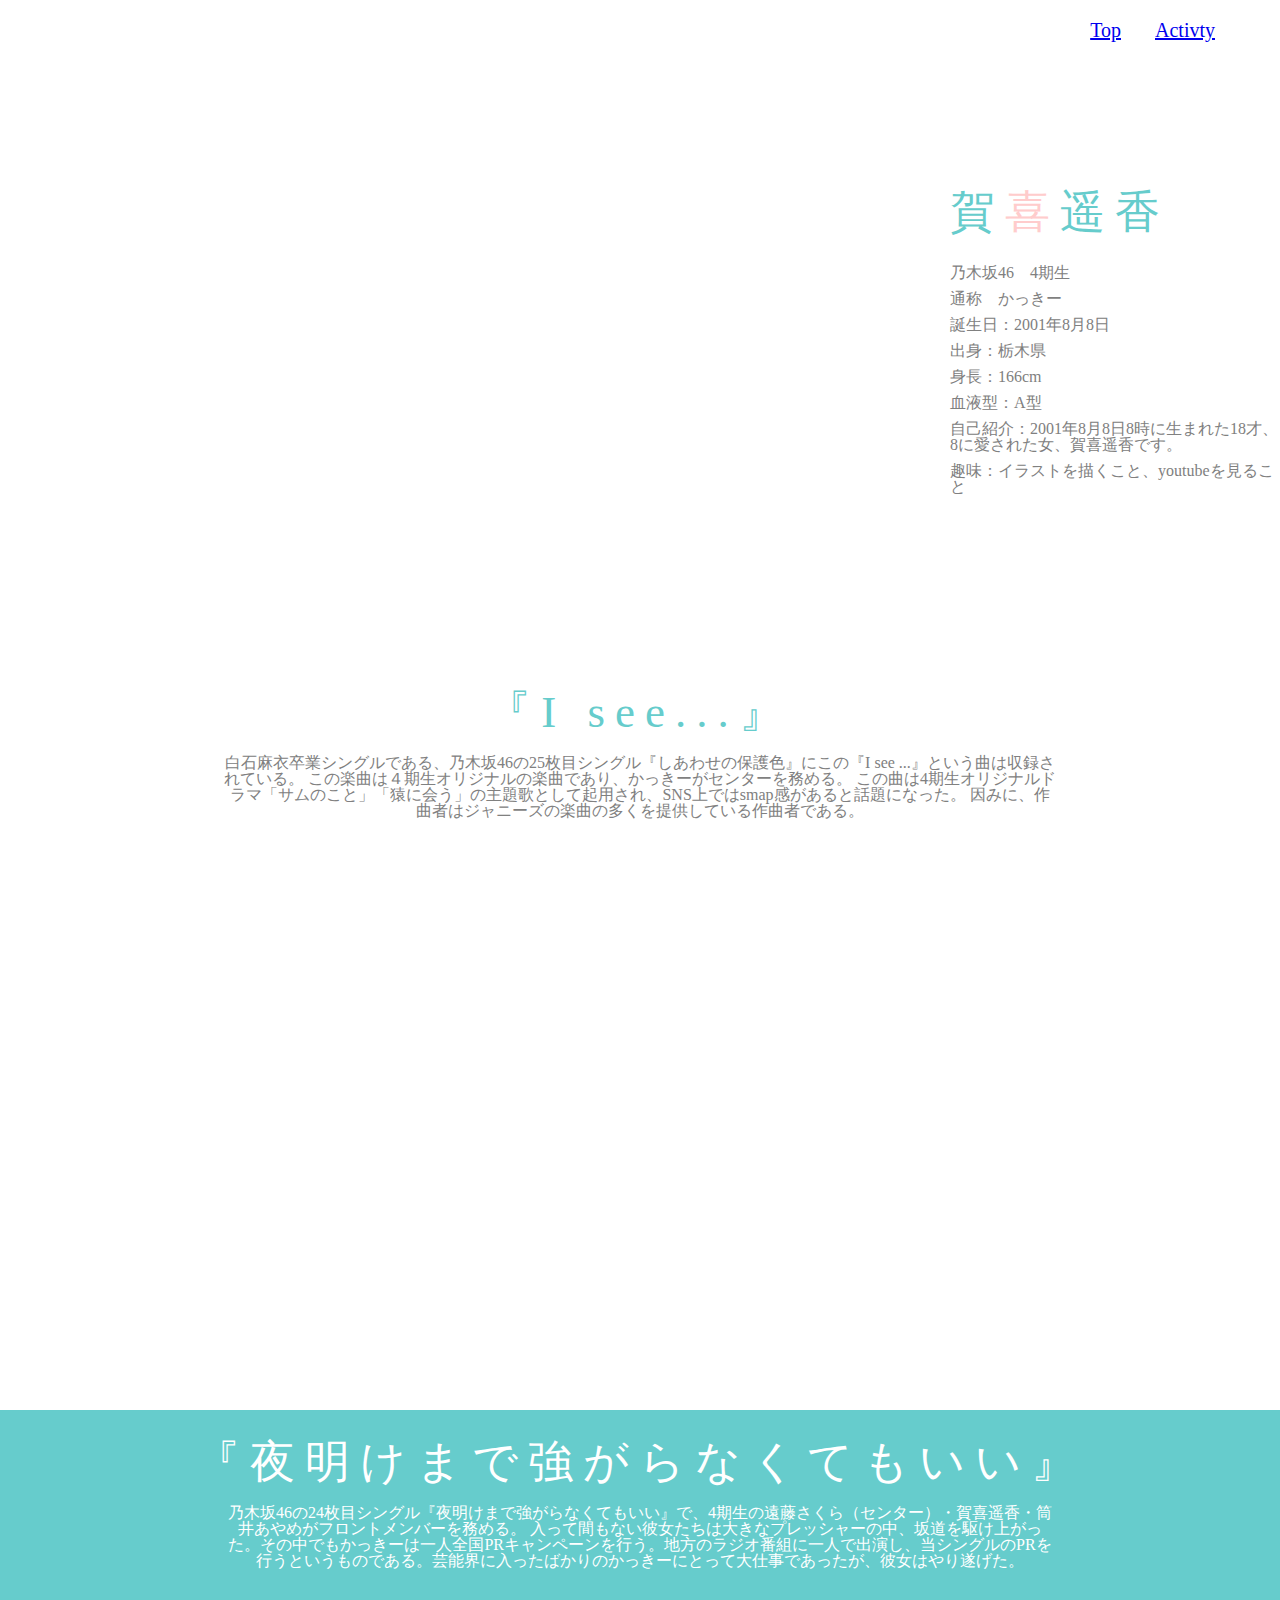
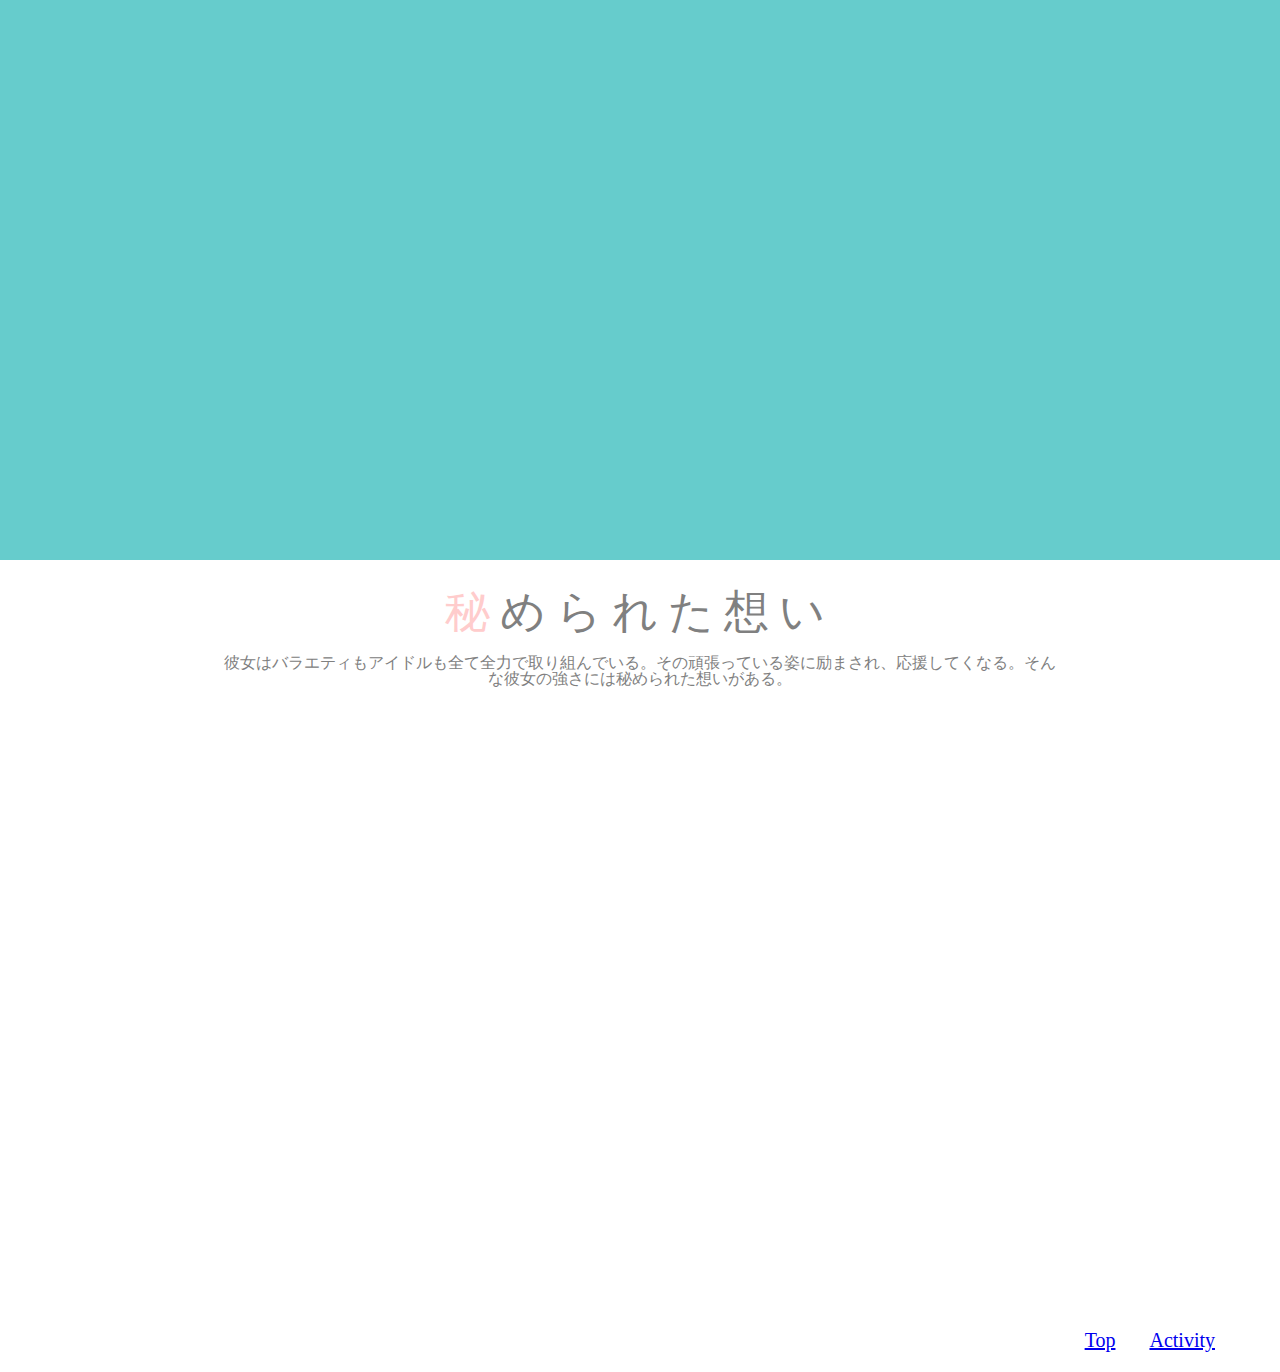
<file: index.html>
<!DOCTYPE html>
<html>
<head>
  <!-- Global site tag (gtag.js) - Google Analytics -->
<script async src="https://www.googletagmanager.com/gtag/js?id=UA-166890634-1"></script>
<script>
  window.dataLayer = window.dataLayer || [];
  function gtag(){dataLayer.push(arguments);}
  gtag('js', new Date());

  gtag('config', 'UA-166890634-1');
</script>
  <meta charset="utf-8">
  <meta name="viewport" content="width=device-width, initial-scale=1.0">
  <title>乃木坂46次期エース候補　賀喜遥香</title>
  <link rel="stylesheet" href="stylesheet.css">
</head>
<body>

<!--ヘッダー-->
    <header>
      <ul class="headmenu">
       <li><a href="index.html">Top</a></li>
       <li><a href="activity.html">Activty</a></li>
      </ul>
   </header>

<!--かっきーのprofile-->
<div class="response">

</div>
   <div class="profile">
     <ul class="setumei">
      <li class="name">賀<span class="yorokobi">喜</span>遥香</li>
      <li>乃木坂46　4期生</li>
      <li>通称　かっきー</li>
      <li>誕生日：2001年8月8日</li>
      <li>出身：栃木県</li>
      <li>身長：166cm</li>
      <li>血液型：A型</li>
      <li>自己紹介：2001年8月8日8時に生まれた18才、<br>8に愛された女、賀喜遥香です。</li>
      <li>趣味：イラストを描くこと、youtubeを見ること</li>
     </ul>
   </div>
   <div class="profile-response">
     <ul class="setumei">
      <li class="name">賀<span class="yorokobi">喜</span>遥香</li>
      <li>乃木坂46　4期生</li>
      <li>通称　かっきー</li>
      <li>誕生日：2001年8月8日</li>
      <li>出身：栃木県</li>
      <li>身長：166cm</li>
      <li>血液型：A型</li>
      <li>自己紹介：2001年8月8日8時に生まれた18才、<br>8に愛された女、賀喜遥香です。</li>
      <li>趣味：イラストを描くこと、youtubeを見ること</li>
     </ul>
   </div>
<!--かっきーのi see-->
  <div class="theme isee">
    <h1 class="title">『I see...』</h1>
    <div class="syoukaibun">
     <h2>白石麻衣卒業シングルである、乃木坂46の25枚目シングル『しあわせの保護色』にこの『I see ...』という曲は収録されている。
      この楽曲は４期生オリジナルの楽曲であり、かっきーがセンターを務める。
      この曲は4期生オリジナルドラマ「サムのこと」「猿に会う」の主題歌として起用され、SNS上ではsmap感があると話題になった。
      因みに、作曲者はジャニーズの楽曲の多くを提供している作曲者である。</h2>
    </div>
     <iframe class="youtube" width=50% height=70% src="https://www.youtube.com/embed/nGZXxzN4-Pc?list=RDnGZXxzN4-Pc" frameborder="0" allow="accelerometer; autoplay; encrypted-media; gyroscope; picture-in-picture" allowfullscreen></iframe>
  </div>

<!--かっきーのyoake-->
  <div class="theme yoake">
    <h1 class="title">『夜明けまで強がらなくてもいい』</h1>
    <div class="syoukaibun">
     <h2>乃木坂46の24枚目シングル『夜明けまで強がらなくてもいい』で、4期生の遠藤さくら（センター）・賀喜遥香・筒井あやめがフロントメンバーを務める。 入って間もない彼女たちは大きなプレッシャーの中、坂道を駆け上がった。その中でもかっきーは一人全国PRキャンペーンを行う。地方のラジオ番組に一人で出演し、当シングルのPRを行うというものである。芸能界に入ったばかりのかっきーにとって大仕事であったが、彼女はやり遂げた。</h2>
    </div>
      <iframe class="youtube" width=50% height=70%x src="https://www.youtube.com/embed/9yCEYQeMqJc" frameborder="0" allow="accelerometer; autoplay; encrypted-media; gyroscope; picture-in-picture" allowfullscreen></iframe>
    </div>

<!--かっきーのomoi-->
  <div class="theme omoi">
    <h1 class="title"><span class="yorokobi">秘</span>められた想い</h1>
    <div class="syoukaibun">
     <h2>彼女はバラエティもアイドルも全て全力で取り組んでいる。その頑張っている姿に励まされ、応援してくなる。そんな彼女の強さには秘められた想いがある。</h2>
    </div>
      <iframe class="youtube" width=50% height=70% src="https://www.youtube.com/embed/g1GP7h9U2tE" frameborder="0" allow="accelerometer; autoplay; encrypted-media; gyroscope; picture-in-picture" allowfullscreen></iframe>
  </div>

<!--footer-->
  <fotter>
    <ul class="headmenu">
     <li><a href="index.html">Top</a></li>
     <li><a href="activity.html">Activity</a></li>
    </ul>
  </fotter>

</body>
</html>
</file>
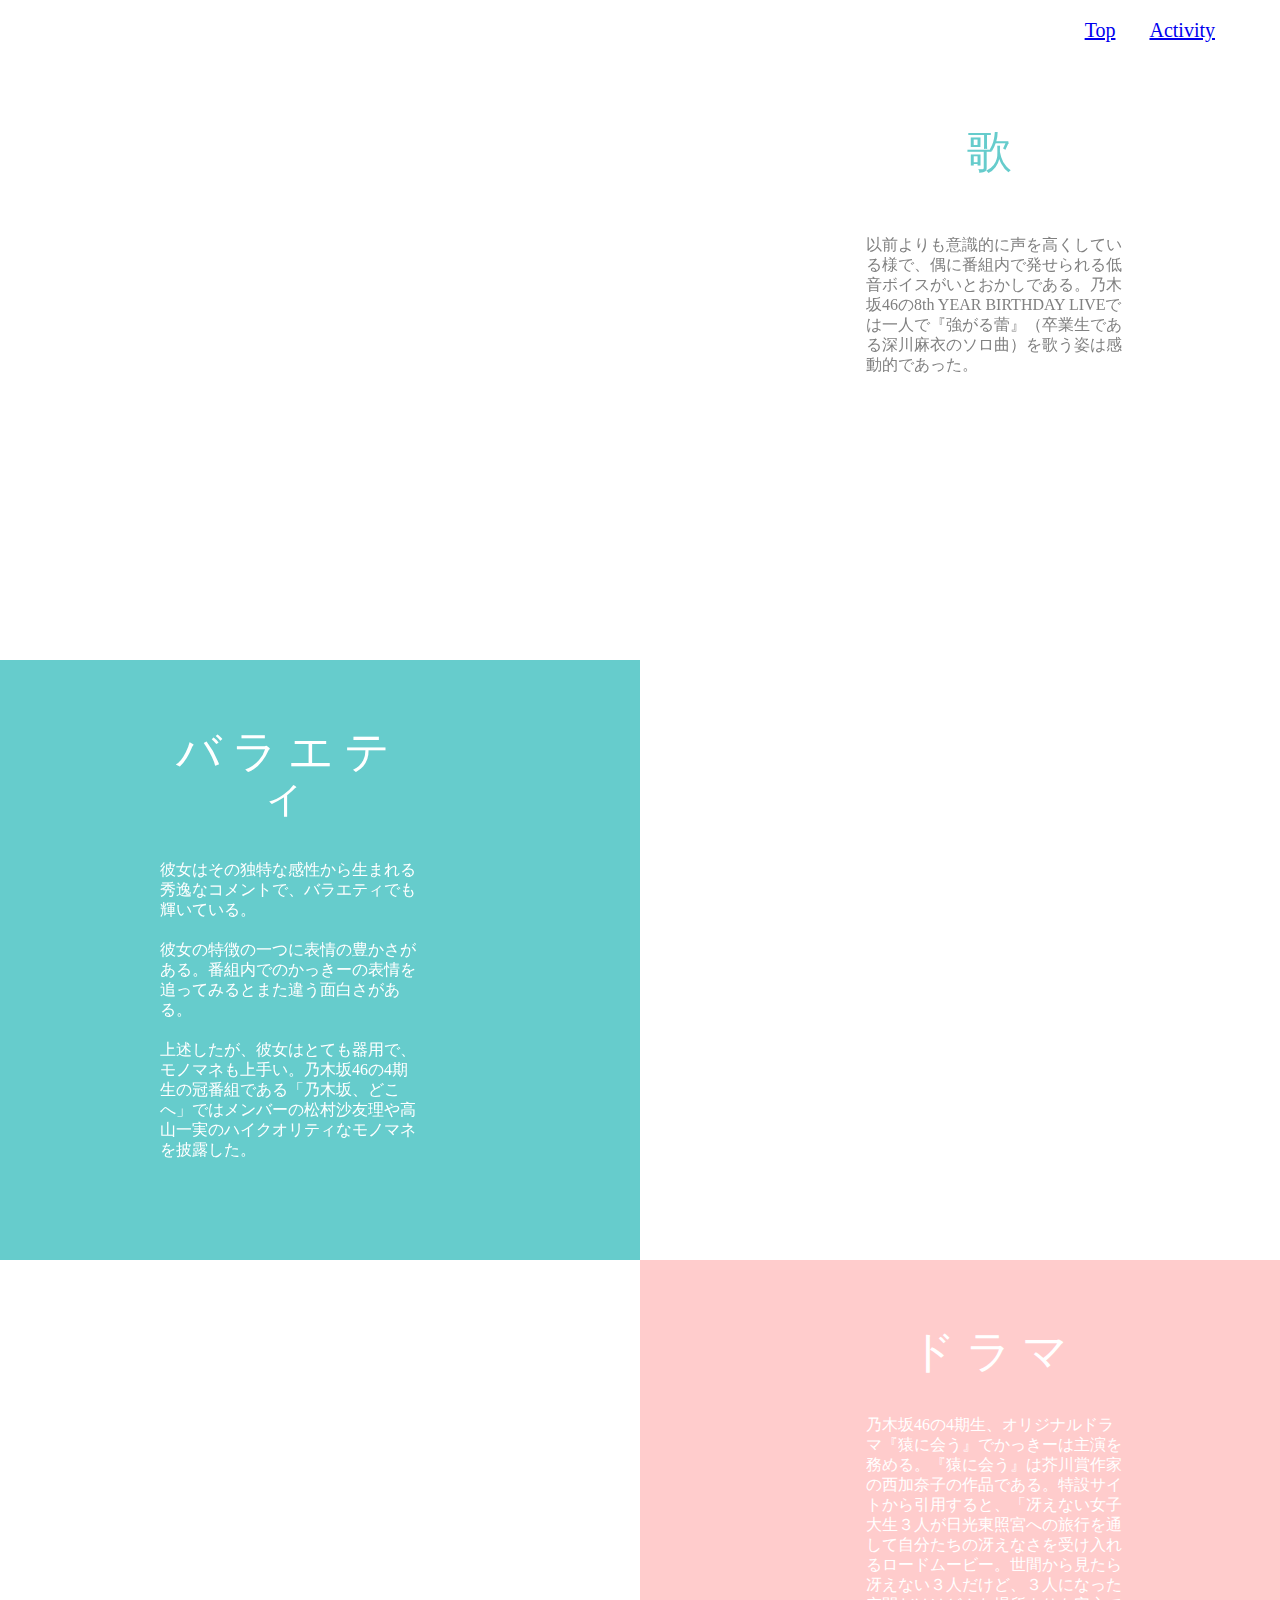
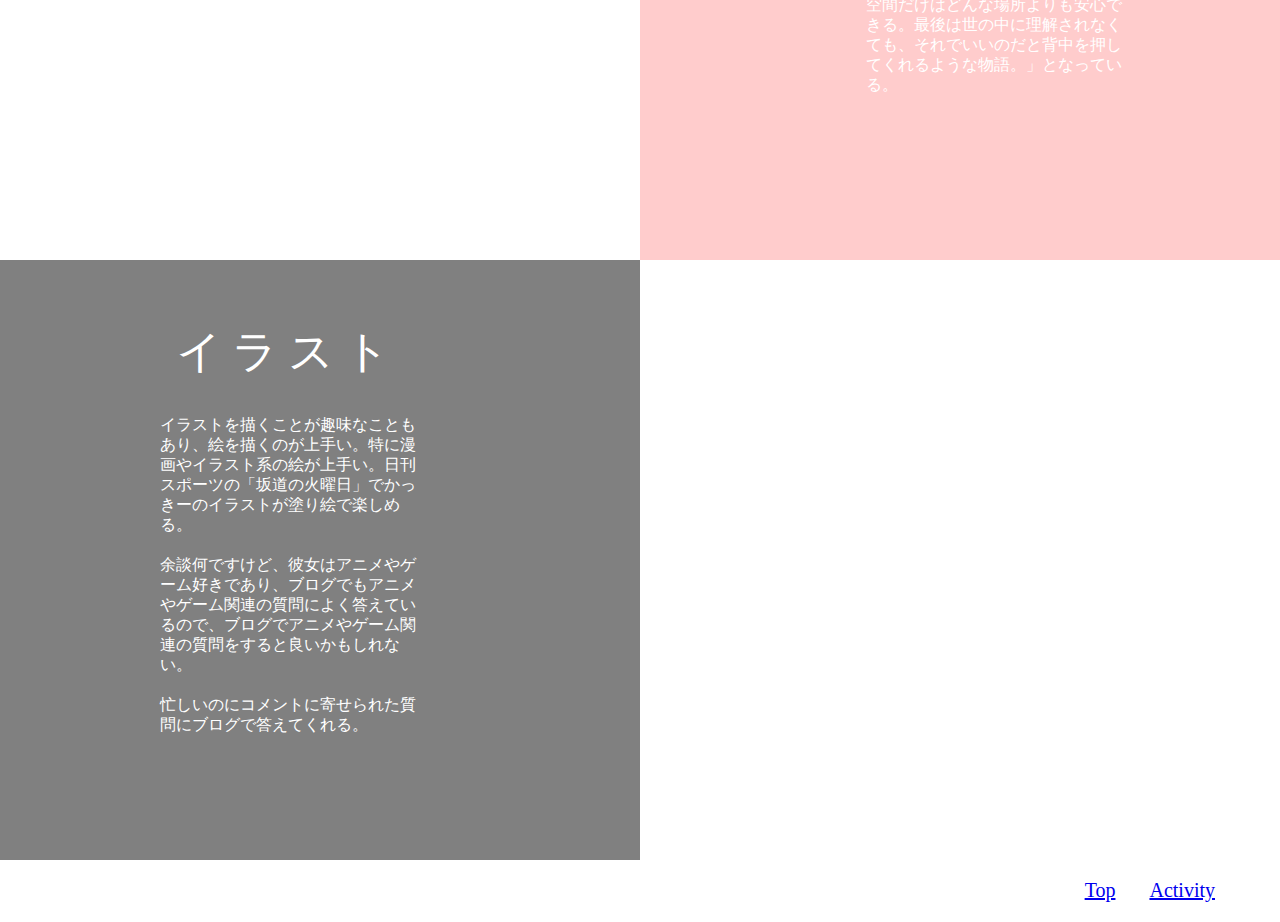
<file: activity.html>
<!DOCTYPE html>
<html>
<head>
   <!-- Global site tag (gtag.js) - Google Analytics -->
<script async src="https://www.googletagmanager.com/gtag/js?id=UA-166890634-1"></script>
<script>
  window.dataLayer = window.dataLayer || [];
  function gtag(){dataLayer.push(arguments);}
  gtag('js', new Date());
  gtag('config', 'UA-166890634-1');
</script>
  <meta charset="utf-8">
  <meta name="viewport" content="width=device-width, initial-scale=1.0">
  <title>乃木坂46次期エース候補　賀喜遥香 活動</title>
  <link rel="stylesheet" href="stylesheet_activity.css">
</head>
<body>
<!--ヘッダー-->
  <header>
    <ul class="headmenu">
     <li><a href="index.html">Top</a></li>
     <li><a href="activity.html">Activity</a></li>
    </ul>
 </header>


<!--歌-->
<div class="container">
<div class="theme uta">
  <div class="right">
  <h1 class="title song">歌</h1>
  <h2 class="syoukai">彼女は何事もそつなくこなし、番組内でも「ミス・パーフェクト」と称される。もちろん歌も上手く、彼女の特徴の一つとして響きの良い低音ボイスがある。その声から発せられる音はとても力強い。<br><br>以前よりも意識的に声を高くしている様で、偶に番組内で発せられる低音ボイスがいとおかしである。乃木坂46の8th YEAR BIRTHDAY LIVEでは一人で『強がる蕾』（卒業生である深川麻衣のソロ曲）を歌う姿は感動的であった。</h2>
  </div>
  <iframe class="youtube" width=50% height=80% src="https://www.youtube.com/embed/hangj0-EnV4" frameborder="0" allow="accelerometer; autoplay; encrypted-media; gyroscope; picture-in-picture" allowfullscreen></iframe>
  <div class="migi">
  <h1 class="title song">歌</h1>
  <h2 class="syoukai"彼女は何事もそつなくこなし、番組内でも「ミス・パーフェクト」と称される。もちろん歌も上手く、彼女の特徴の一つとして響きの良い低音ボイスがある。その声から発せられる音はとても力強い。<br><br>以前よりも意識的に声を高くしている様で、偶に番組内で発せられる低音ボイスがいとおかしである。乃木坂46の8th YEAR BIRTHDAY LIVEでは一人で『強がる蕾』（卒業生である深川麻衣のソロ曲）を歌う姿は感動的であった。</h2>
  </div>
</div>
<!--バラエティ-->
<div class="theme baraety">
  <div class="siro hidari">
  <h1 class="title">バラエティ</h1>
  <h2 class="syoukai">彼女はその独特な感性から生まれる秀逸なコメントで、バラエティでも輝いている。<br><br>彼女の特徴の一つに表情の豊かさがある。番組内でのかっきーの表情を追ってみるとまた違う面白さがある。<br><br>上述したが、彼女はとても器用で、モノマネも上手い。乃木坂46の4期生の冠番組である「乃木坂、どこへ」ではメンバーの松村沙友理や高山一実のハイクオリティなモノマネを披露した。</h2>
  </div>
  <iframe class="youtube" width=50% height=80% src="https://www.youtube.com/embed/3O1uOjrU8z4" frameborder="0" allow="accelerometer; autoplay; encrypted-media; gyroscope; picture-in-picture" allowfullscreen></iframe>
</div>
<!--ドラマ-->
<div class="theme dorama">
  <div class="siro right">
  <h1 class="title">ドラマ</h1>
  <h2 class="syoukai">乃木坂46の4期生、オリジナルドラマ『猿に会う』でかっきーは主演を務める。『猿に会う』は芥川賞作家の西加奈子の作品である。特設サイトから引用すると、「冴えない女子大生３人が日光東照宮への旅行を通して自分たちの冴えなさを受け入れるロードムービー。世間から見たら冴えない３人だけど、３人になった空間だけはどんな場所よりも安心できる。最後は世の中に理解されなくても、それでいいのだと背中を押してくれるような物語。」となっている。</h2>
  </div>
  <iframe class="youtube" width=50% height=80% src="https://www.youtube.com/embed/yutm0PMER14" frameborder="0" allow="accelerometer; autoplay; encrypted-media; gyroscope; picture-in-picture" allowfullscreen></iframe>
  <div class="siro migi">
  <h1 class="title">ドラマ</h1>
  <h2 class="syoukai">乃木坂46の4期生、オリジナルドラマ『猿に会う』でかっきーは主演を務める。『猿に会う』は芥川賞作家の西加奈子の作品である。特設サイトから引用すると、「冴えない女子大生３人が日光東照宮への旅行を通して自分たちの冴えなさを受け入れるロードムービー。世間から見たら冴えない３人だけど、３人になった空間だけはどんな場所よりも安心できる。最後は世の中に理解されなくても、それでいいのだと背中を押してくれるような物語。」となっている。</h2>
  </div>
</div>
<!--イラスト-->
<div class="theme illast">
  <div class="siro hidari">
  <h1 class="title">イラスト</h1>
  <h2 class="syoukai">イラストを描くことが趣味なこともあり、絵を描くのが上手い。特に漫画やイラスト系の絵が上手い。日刊スポーツの「坂道の火曜日」でかっきーのイラストが塗り絵で楽しめる。<br><br>余談何ですけど、彼女はアニメやゲーム好きであり、ブログでもアニメやゲーム関連の質問によく答えているので、ブログでアニメやゲーム関連の質問をすると良いかもしれない。<br><br>忙しいのにコメントに寄せられた質問にブログで答えてくれる。</h2>
  </div>
  <iframe class="youtube" width=50% height=80% src="https://www.youtube.com/embed/h6J9PjSM23g" frameborder="0" allow="accelerometer; autoplay; encrypted-media; gyroscope; picture-in-picture" allowfullscreen></iframe>
</div>
</div>
<!--フッター-->
 <fotter>
   <ul class="headmenu">
    <li><a href="index.html">Top</a></li>
    <li><a href="activity.html">Activity</a></li>
   </ul>
 </fotter>

</body>
</html>
</file>
<file: stylesheet.css>
html, body, div, span, applet, object, iframe,
h1, h2, h3, h4, h5, h6, p, blockquote, pre,
a, abbr, acronym, address, big, cite, code,
del, dfn, em, img, ins, kbd, q, s, samp,
small, strike, strong, sub, sup, tt, var,
b, u, i, center,
dl, dt, dd, ol, ul, li,
fieldset, form, label, legend,
table, caption, tbody, tfoot, thead, tr, th, td,
article, aside, canvas, details, embed,
figure, figcaption, footer, header, hgroup,
menu, nav, output, ruby, section, summary,
time, mark, audio, video {
  margin: 0;
  padding: 0;
  border: 0;
  font-size: 100%;
  font: inherit;
  vertical-align: baseline;
}
/* HTML5 display-role reset for older browsers */
article, aside, details, figcaption, figure,
footer, header, hgroup, menu, nav, section {
	display: block;
}
body {
  line-height: 1;
}
ol, ul {
  list-style: none;
}
blockquote, q {
  quotes: none;
}
blockquote:before, blockquote:after,
q:before, q:after {
  content: '';
  content: none;
}
table {
  border-collapse: collapse;
  border-spacing: 0;
}
/* ↑reset css*/



/*↑bodey全体*/
*{
  box-sizing:border-box;
}
body{
  color:grey;
  width:100%;
}
header{
  height:60px;
}
.headmenu{
  text-align:right;
  float:right;
  line-height:60px;
  margin-right:50px;
}
.headmenu li{
  display:inline-block;
  padding-right:15px;
  padding-left:15px;
  font-size:20px;
}
.headmenu li:hover {
  background-color: rgba(102, 204, 204, 1);
  color:white;
}
.title{
  font-size:45px;
  letter-spacing:10px;
  text-align:center;
  padding-top:30px;
  padding-bottom:10px;
}
.syoukaibun{
  width:65%;
  margin:0 auto;
  text-align:center;
  padding:10px 0px;
}
.youtube{
  padding:10px 0px;
}
.name{
  font-size:45px;
  letter-spacing:10px;
  padding-top:130px;
  margin-bottom:20px;
  color:#66cccc;
}
.profile{
  height:600px;
  background-image:url(https://github.com/kakky-lab/syoukai/blob/master/kakky.png?raw=true);
  background-size:contain;
  background-repeat:no-repeat;
}
.profile-response{
  display:none;
}
.setumei{
  margin-left:950px;
}
.setumei li{
  padding-bottom:10px;
}
.theme{
  width:100%;
  height:750px;
  text-align:center;
}
.isee{
  background-image:url(https://github.com/kakky-lab/syoukai/blob/master/haikei.png?raw=true);
  background-size:cover;
  background-repeat:no-repeat;
}
.isee h1{
  color:#66cccc;
}
.yoake{
  background-color:#66cccc;
  color:white;
  position:relative;
  background-image:url(https://github.com/kakky-lab/syoukai/blob/master/tukikumo.png?raw=true);
  background-size:cover;
  background-repeat:no-repeat;
}
.omoi{
  background-image:url(https://github.com/kakky-lab/syoukai/blob/master/siro.png?raw=true);
  background-size:cover;
  background-repeat:no-repeat;
}
.yorokobi{
  color:#ffcccc;
}
footer{
  height:200px;
}
.response{
  height:0px;
}

@media(max-width:670px){
.headmenu{
  margin-right:10px;
	line-height:50px;
}
header{
  height:50px;
}
.headmenu li{
  padding-right:10px;
  padding-left:10px;
  font-size:15px;
}
.youtube{
  width:85%;
  height:55%;
}
.setumei{
  margin-left:15px;
}
.setumei li{
  padding-bottom:5px;
}
.response{
  height:300px;
  background-image:url(https://github.com/kakky-lab/syoukai/blob/master/kakky-response.png?raw=true);
  background-size:cover;
  background-repeat:no-repeat;
}
.profile{
  display:none;
  }
.profile-response{
  display:block;
}
.name{
  font-size:35px;
  letter-spacing:5px;
  padding-top:6px;
	marigin-bottom:10px;
}
.syoukaibun{
  width:95%;
  font-size:13px;
	padding:10px 0px 5px 0px;
}
.theme{
  height:400px;
}
.title{
  font-size:20px;
  letter-spacing:1px;
	padding-bottom:5px;
}
.yoake{
  background-image:url(https://github.com/kakky-lab/syoukai/blob/master/yoakehaikei.png?raw=true);
  background-size:cover;
  background-repeat:no-repeat;
}
.isee{
  background-image:url(https://github.com/kakky-lab/syoukai/blob/master/iseehaikei.png?raw=true);
  background-size:cover;
  background-repeat:no-repeat;
}
.omoi{
  background-image:url(https://github.com/kakky-lab/syoukai/blob/master/omoihaikei.png?raw=true);
  background-size:cover;
  background-repeat:no-repeat;
}
}
</file>
<file: stylesheet_activity.css>
html, body, div, span, applet, object, iframe,
h1, h2, h3, h4, h5, h6, p, blockquote, pre,
a, abbr, acronym, address, big, cite, code,
del, dfn, em, img, ins, kbd, q, s, samp,
small, strike, strong, sub, sup, tt, var,
b, u, i, center,
dl, dt, dd, ol, ul, li,
fieldset, form, label, legend,
table, caption, tbody, tfoot, thead, tr, th, td,
article, aside, canvas, details, embed,
figure, figcaption, footer, header, hgroup,
menu, nav, output, ruby, section, summary,
time, mark, audio, video {
  margin: 0;
  padding: 0;
  border: 0;
  font-size: 100%;
  font: inherit;
  vertical-align: baseline;
}
/* HTML5 display-role reset for older browsers */
article, aside, details, figcaption, figure,
footer, header, hgroup, menu, nav, section {
	display: block;
}
body {
  line-height: 1;
}
ol, ul {
  list-style: none;
}
blockquote, q {
  quotes: none;
}
blockquote:before, blockquote:after,
q:before, q:after {
  content: '';
  content: none;
}
table {
  border-collapse: collapse;
  border-spacing: 0;
}
/* ↑reset css*/



/*↑bodey全体*/
*{
  box-sizing:border-box;
}
body{
  color:grey;
  width:100%;
}
header{
  height:60px;
}
.headmenu{
  text-align:right;
  float:right;
  line-height:60px;
  margin-right:50px;
}
.headmenu li{
  display:inline-block;
  padding-right:15px;
  padding-left:15px;
  font-size:20px;
}
.headmenu li:hover {
  background-color: rgba(102, 204, 204, 1);
  color:white;
}

.container{
}
.title{
  font-size:45px;
  letter-spacing:10px;
  text-align:center;
  padding-top:30px;
  padding-bottom:10px;
}
.theme{
  text-align: center;
  padding-top:40px;
}
.theme div{
  display: inline-block;
  vertical-align:top;
}
.syoukai{
  padding-top:30px;
  text-align:left;
  line-height:20px;
}
.migi{
  width:20%;
  margin-left:60px;
}
.right h1{
  display:none;
}
.right h2{
  display:none;
}
.hidari{
  width:20%;
  margin-right:60px;
}
.uta{
  height:600px;
}
.baraety{
  background:linear-gradient(90deg,#66cccc 0%,#66cccc 50%,white 50%,white 100%);
  height:600px;
}
.dorama{
  background:linear-gradient(90deg,white 0%,white 50%,#ffcccc 50%,#ffcccc 100%);
  height:600px;
}
.illast{
  background:linear-gradient(90deg,grey 0%,grey 50%,white 50%,white 100%);
  height:600px;
}
.siro{
  color:white;
}
.song{
  color:#66cccc;
}

@media(max-width:670px){
  .youtube{
    width:85%;
    height:40%;
  }
.uta{
  height400px;
}
  .baraety{
    background:linear-gradient(180deg,#66cccc 0%,#66cccc 100%);
    height:500px;
  }
  .dorama{
    background:linear-gradient(180deg,#ffcccc 0%,#ffcccc 100%);
    height:500px;
  }
  .illast{
    background:linear-gradient(180deg,grey 0%,grey 100%);
    height:500px;
  }
  .migi h1{
    display:none;
  }
  .migi h2{
    display:none;
  }
  .hidari{
    width:90%;
    margin:0 auto;
  }
  .theme div{
    display:block;
  }
.right h1{
  display:block;
}
.right h2{
  display:block;
}
.right{
  width:90%;
  margin:0 auto;
}
.syoukai{
  padding-top:5px;
  padding-bottom:10px;
  font-size:12px;
  line-height:15px;
}
.theme{
  padding-top:0px;
}
.title{
  font-size:30px;
	padding-bottom:5px;
}
.headmenu{
  margin-right:10px;
}
.headmenu li{
  padding-right:10px;
  padding-left:10px;
  font-size:15px;
}
}
</file>
